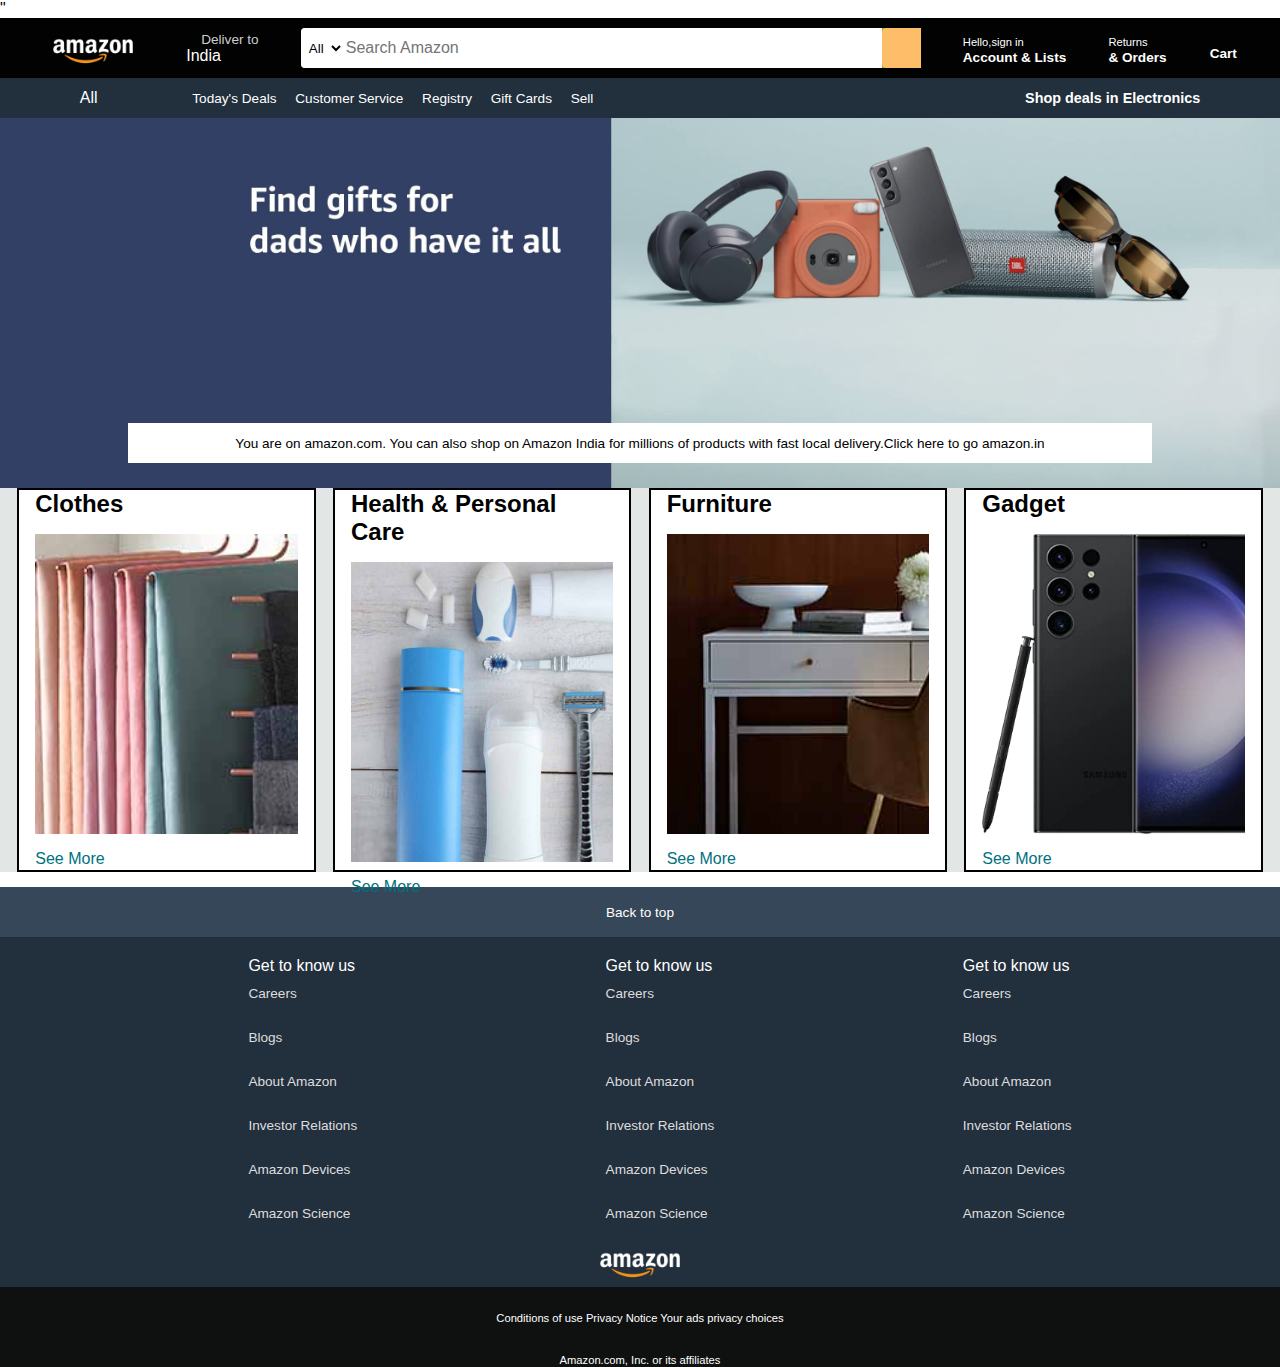
<file: Amazon.project/index.html>
<!DOCTYPE html>
<html lang="en">
<head>
    <meta charset="UTF-8">
    <meta name="viewport" content="width=device-width, initial-scale=1.0">
    <title>Amazon</title>
    <link rel="stylesheet" href="https://cdnjs.cloudflare.com/ajax/libs/font-awesome/6.6.0/css/all.min.css" integrity="sha512-Kc323vGBEqzTmouAECnVceyQqyqdsSiqLQISBL29aUW4U/M7pSPA/gEUZQqv1cwx4OnYxTxve5UMg5GT6L4JJg==" crossorigin="anonymous" referrerpolicy="no-referrer" />"
    <link rel="stylesheet" href="style.css">
</head>
<body>
    <div>
        <div class="navbar">
            <div class="nav-logo border">
                <div class="logo"></div>
                </div>

            <div class="nav-address">
                <p class="add-first">Deliver to</p>
                <div  class="add-icon">
                    <i class="fa-sharp fa-solid fa-location-dot"></i>
                    <p class="add-sec">India</p>
                </div>
            </div>

            <div class="nav-search">
                <select class="search-select">
                    <option>All</option>
                </select>
                <input placeholder="Search Amazon" class="search-input">
                <div class="search-icon">
                    <i class="fa-solid fa-magnifying-glass"></i>   
                </div>
            </div>

            <div class="nav-signin">
                <p><span>Hello,sign in</span></p>
                <p class="nav-second"> Account & Lists</p>
            </div>

            <div class="nav-return">
                <p><span>Returns</span></p>
                <p class="nav-second"> & Orders</p>
            </div>  

           <div class="nav-cart border">
                <i class="fa-solid fa-cart-shopping"></i>
                Cart 
           </div>
        </div>

        <div class="panel">
            <div class="panel-all">
                <i class="fa-solid fa-bars"></i>
                All
            </div>
        
        <div class="panel-ops">
            <p>Today's Deals</p>
            <p>Customer Service</p>
            <p>Registry</p>
            <p>Gift Cards</p>
            <p>Sell</p>
        </div>

        <div class="panel-deals">
           Shop deals in Electronics
        </div>
    </div>    
    </header>

    <div class="hero-section">
        <div class="hero-msg">
            <p>You are on amazon.com. You can also shop on Amazon India for millions of products with fast local delivery.<a>Click here to go amazon.in</a></p>
        </div>
    </div>

    <div class="shop-section">
        <div class="box1 box">
            <div class="box-content">
                <h2>Clothes</h2>
                <div class="box-img" style="background-image: url(box1_image.jpg);"></div>
                <p>See More</p>
            </div>
    </div>
    <div class="box2 box">
        <div class="box-content">
            <h2>Health & Personal Care</h2>
            <div class="box-img" style="background-image: url(box2_image.jpg);"></div>
            <p>See More</p>
        </div>
    </div>
    <div class="box3 box">
        <div class="box-content">
            <h2>Furniture</h2>
            <div class="box-img" style="background-image: url(box3_image.jpg);"></div>
            <p>See More</p>
        </div>
    </div>
    <div class="box4 box">
        <div class="box-content">
            <h2>Gadget</h2>
            <div class="box-img" style="background-image: url(box4_image.jpg);"></div>
            <p>See More</p>
        </div>   
    </div>
    </div>    
    
    <footer>
        <div class="foot-panel1">
            Back to top
        </div>

        <div class="foot-panel2">
            <ul>
                <p>Get to know us</p>
                <a>Careers</a><br>
                <a>Blogs</a><br>
                <a>About Amazon</a><br>
                <a>Investor Relations</a><br>
                <a>Amazon Devices</a><br>
                <a>Amazon Science</a><br>
            </ul>

            <ul>
                <p>Get to know us</p>
                <a>Careers</a><br>
                <a>Blogs</a><br>
                <a>About Amazon</a><br>
                <a>Investor Relations</a><br>
                <a>Amazon Devices</a><br>
                <a>Amazon Science</a><br>
            </ul>


            <ul>
                <p>Get to know us</p>
                <a>Careers</a><br>
                <a>Blogs</a><br>
                <a>About Amazon</a><br>
                <a>Investor Relations</a><br>
                <a>Amazon Devices</a><br>
                <a>Amazon Science</a><br>
            </ul>
        </div>

        <div class="foot-panel3">
            <div class="logo"></div>
        </div>

        <div class="foot-panel4">
           <div class="pages">
            <a>Conditions of use</a>
            <a>Privacy Notice</a>
            <a>Your ads privacy choices</a>
           </div> 
           <div class="copyright">
            Amazon.com, Inc. or its affiliates
           </div>
        </div>
    </footer>
</body>
</html>
</file>
<file: Amazon.project/style.css>
*{
    margin: 0;
    font-family: Arial;
    border: border-box;
}

.navbar{
    height: 60px;
    background-color: rgba(0, 0, 0, 0.991);
    color: white;
    display: flex;
    align-items: center;
    justify-content: space-evenly;
}

.nav-logo{
    height: 50px;
    width: 100px;
}

.logo{

    background-image: url("amazon_logo.png"); 
    background-size: cover;
    height: 50px;
    width: 100%;
}
.border{
    border: 1.5px solid transparent;
}
.border:hover{
    border: 1.5px solid white;
}

/* box2 */

.add-first{
    color: #cccccc;
    font-size: 0.85rem;
    margin-left: 15px;
}
.add-second{
    font-size: 1rem;
    align-items: center;
    margin-left: 3px;
}
.add-icon{
    display: flex;
    align-items: center;
}

/* box3 */

.nav-search{
    display: flex;
    background-color: rgb(172, 158, 5);
    width: 620px;
    height: 40px;
    border-radius: 4px;
}

.search-select{
    background-color: white;
    width: 50px;
    text-align: center;
    border-top-left-radius: 4px;
    border-bottom-left-radius: 4px;
    border: none;
}

.search-input{
    width: 100%;
    font-size: 1rem;
    border: none;
}

.search-icon{
    width: 45px;
    display: flex;
    justify-content: center;
    align-items: center;
    font-size: 1.3rem;
    background-color: #febd68;
    border-top-left-radius: 4px;
    border-bottom-left-radius: 4px;
}
.nav-search:hover{
    border: 2px solid orange;
}

/* box4 */

span{
    font-size: 0.7rem;
    
}
.nav-second{
    font-size: 0.85rem;
    font-weight: 700;
}
/* box6 */
.nav-cart i{
    font-size: 30px; 
}
.nav-cart{
    font-size: 0.85rem;
    font-weight: 700;
}

/* panel */

.panel{
    height: 40px;
    background-color: #222f3d;
    display: flex;
    color:white;
    align-items: center;
    justify-content: space-evenly;
}
.panel-ops p{
    display: inline;
    margin-left: 15px;
}

.panel-ops{
    width: 60%;
    font-size: 0.85rem;
}

.panel-deals{
    font-size: 0.9rem;
    font-weight: 700;

}

/* hero */

.hero-section{
    background-image: url(hero_image.jpg);
    background-size: cover;
    height: 370px;
    display: flex;
    justify-content: center;
    align-items: flex-end;

}

.hero-msg{
    background-color: white;
    color: black;
    height: 40px;
    display: flex;
    align-items: center;
    justify-content: center;
    font-size: 0.85rem;
    width: 80%;
    margin-bottom: 25px;

}
.hero-msg a:hover{
    color: #095664
}
.shop-section{
    display: flex;
    justify-content: space-evenly;
    background-color: #e2e7e6;
}
.box{
    border: 2px solid black;
    height: 380px;
    width: 23%;
    background-color: white;
}    
.box-img{
    height: 300px;
    background-size: cover;
    margin-top: 1rem;
    margin-bottom: 1rem;
}
.box-content{
    margin-left: 1rem;
    margin-right: 1rem;
   
}
.box-content p{
    color: #007180;
    
}

footer{
    margin-top: 15px;
}

.foot-panel1 {
    background-color: #37475a;
    color: white;
    height: 50px;
    display: flex;
    justify-content: center;
    align-items: center;
    font-size: 0.85rem;

}
.foot-panel2{
    background-color: #222f3d;
    color: white;
    height: 300px;
    display: flex;
    justify-content: space-evenly;
}
ul{
    margin-top: 20px;
}
ul a {
    display: block;
    font-size: 0.85rem;
    margin-top: 11px;
    color: #dddddd;
}
.foot-panel3{
    background-color: #222f3d;
    color: white;
    border-top: 0.5px;
    display: flex;
    justify-content: center;
    align-items: center;
}
.logo{
    background-image: url(amazon_logo.png);
    background-size: cover;
    height: 50px;
    width: 100px;
}

.foot-panel4{
    background-color: #0f1111;
    color: white;
    height: 80px;
    font-size: 0.7rem;
    text-align: center;
}
.pages{
    padding: 25px;

}
.copyright{
    padding-top: 5px;
   
}
</file>
